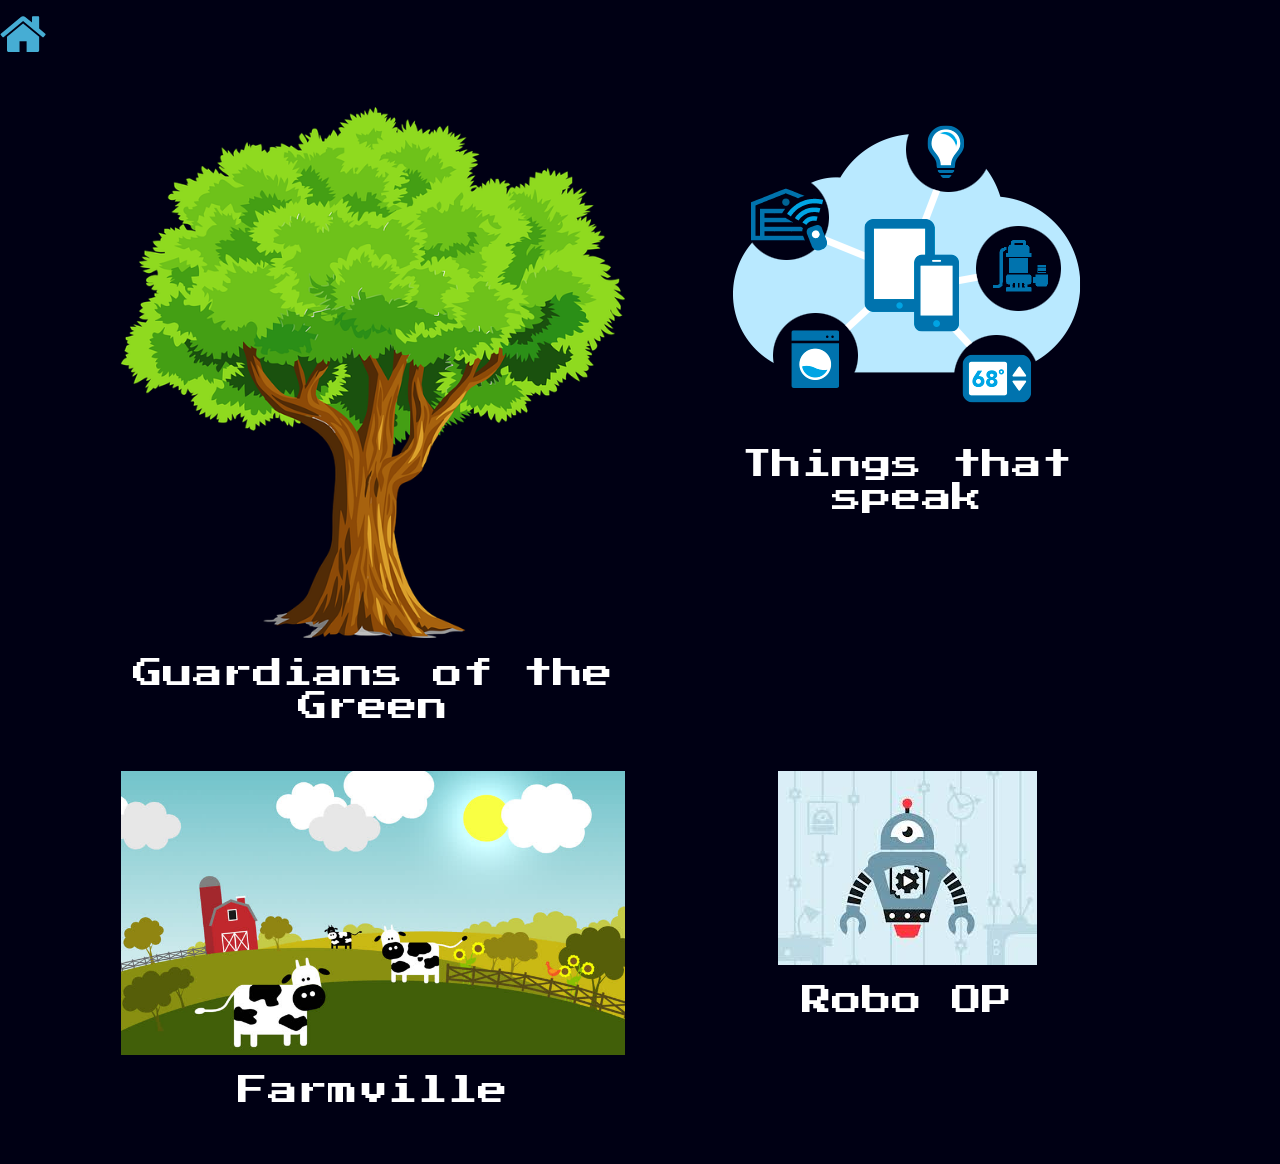
<file: categories.html>
<!DOCTYPE html>
<html lang="en">
    <head>
        <meta charset="utf-8">
        <meta name="author" content="Amit">
        <meta name="viewport" content="width=device-width, initial-scale=1">
        <title> IOT Hackathon</title>
        <link rel="stylesheet" href="https://maxcdn.bootstrapcdn.com/bootstrap/3.3.7/css/bootstrap.min.css">
        <link href="https://fonts.googleapis.com/css?family=Press+Start+2P" rel="stylesheet">
        <link href="https://maxcdn.bootstrapcdn.com/font-awesome/4.7.0/css/font-awesome.min.css" rel="stylesheet"/>
        <script src="https://ajax.googleapis.com/ajax/libs/jquery/3.2.1/jquery.min.js"></script>
        <script src="https://maxcdn.bootstrapcdn.com/bootstrap/3.3.7/js/bootstrap.min.js"></script>
        <link rel="stylesheet" href="css/index.css">
        <link rel="stylesheet" type="text/css" href="css/categories.css">
        <script src="js/index.js"></script>
    </head>
    
    <body>
        <div id="mySidenav" class="sidenav">
          <a href="javascript:void(0)" class="closebtn" onclick="closeNav()">&times;</a>
          <a href="index.html">Home</a>
          <a href="categories.html">Categories</a>
          <a href="rules.html">Rules</a>
        </div>
        <span style="cursor:pointer" onclick="openNav()" class="tag"><i class="fa fa-home" aria-hidden="true"></i></span>
        <div class="categories container">
            <div class="row">
                <div class="col-xs-6">
                     <div class="cat1">
                         <div class="front">
                             <img src="assets/nature-2027899_640.png"/>
                             <h2>Guardians of the Green</h2>
                         </div>
                         <div class="back">
                            Deforestation and Forest Fires are the biggest enemies of our biggest natural resources, forests and the wildlife that resides there. You are chosen by the Oracle to defend them. Use your skills to develop an IoT based system that will monitor forest fires and/or deforestation rates.
                         </div>
                    </div>
                </div>
                <div class="col-xs-6">
                    <div class="cat2">
                        <div class="front">
                            <img src="assets/things.png">
                            <h2>Things that speak</h2>
                        </div>
                        <div class="back">
                            Can you make your car tweet? Can you make your bike update it's Facebook status ? Can your plants leave you a text message when they are thirsty ? Well, if not, now with IoT you surely can give them a tongue. So why not give it a shot Dr Dolittle ?
                        </div>
                    </div>
                </div>
            
            </div>
           
            <div class="row">
                <div class="col-xs-6">
                    <div class="cat3">
                        <div class="front">
                            <img src="assets/farrm.jpg">
                            <h2>Farmville</h2>
                        </div>
                        <div class="back">
                            Farming is the most ancient occupation. And now we are giving a chance to you to try it out. No no we don't expect you to sow seeds or plough the field. I guess you guys are too smart for them. So open up your toolkit and design a solution that tackles some of the most common problems related to framing in India. What are they ? Well, you got Google for that.
                        </div>
                    </div>
                </div>
                
                 <div class="col-xs-6">
                      <div class="cat4">
                          <div class="front">
                              <img src="assets/robo.jpg">
                              <h2>Robo OP</h2>
                          </div>
                          <div class="back">
                              Can you make a robot that does........ Well frankly that is upto you. It can do anything. So there this is, your miscellaneous category have fun.
                          </div>
                     </div>
                </div>
            </div>
            
           </div>
    
    
    </body>
                
            
</html>
</file>
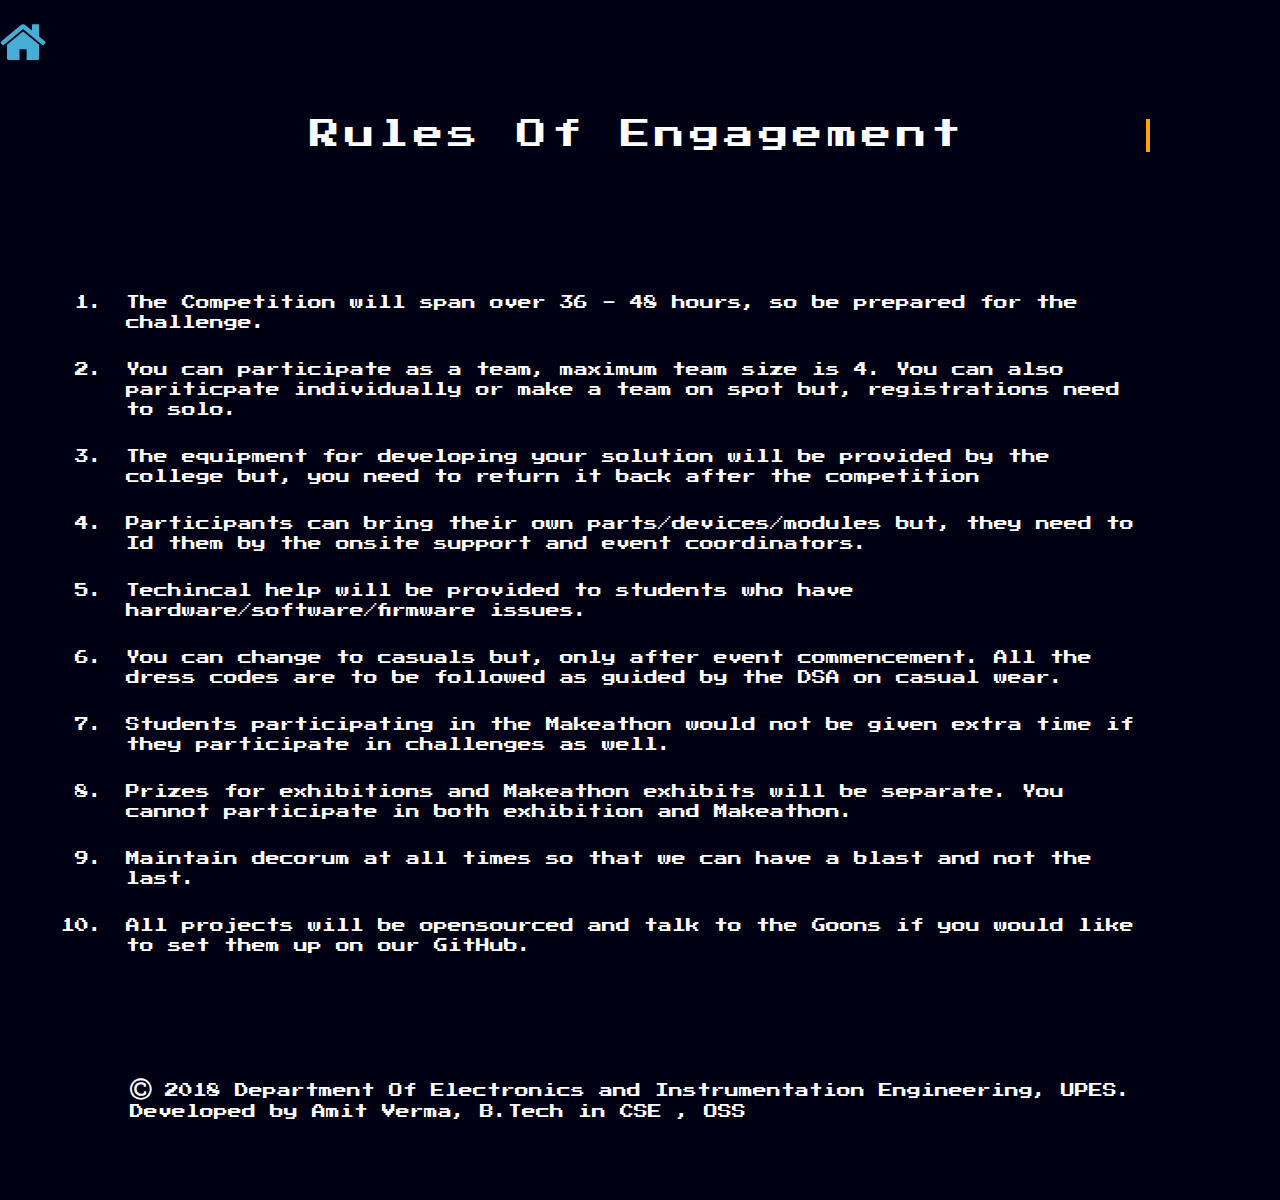
<file: rules.html>
<!DOCTYPE html>
<html lang="en">
    <head>
        <meta charset="utf-8">
        <meta name="author" content="Amit">
        <meta name="viewport" content="width=device-width, initial-scale=1">
        <title> IOT Hackathon</title>
        <link rel="stylesheet" href="https://maxcdn.bootstrapcdn.com/bootstrap/3.3.7/css/bootstrap.min.css">
        <script src="https://ajax.googleapis.com/ajax/libs/jquery/3.2.1/jquery.min.js"></script>
        <script src="https://maxcdn.bootstrapcdn.com/bootstrap/3.3.7/js/bootstrap.min.js"></script>
        <link rel="stylesheet" href="css/index.css">
        <link rel="stylesheet" type="text/css" href="css/rules.css">
        <link href="https://fonts.googleapis.com/css?family=Press+Start+2P" rel="stylesheet">
        <link href="https://maxcdn.bootstrapcdn.com/font-awesome/4.7.0/css/font-awesome.min.css" rel="stylesheet"/>
        <script src="js/index.js"></script>
    
    </head>
    <body>
        <div id="mySidenav" class="sidenav">
            <a href="javascript:void(0)" class="closebtn" onclick="closeNav()">&times;</a>
            <a href="index.html">Home</a>
            <a href="categories.html">Categories</a>
            <a href="rules.html">Rules</a>
        </div>
        
        <span style="cursor:pointer" onclick="openNav()" class="tag"><i class="fa fa-home" aria-hidden="true"></i></span>
        <div class="container">
            <div class="jumbotron typewriter">
                <h2>Rules Of Engagement</h2>
            </div>
            
            <ol>
                <li>The Competition will span over 36 - 48 hours, so be prepared for the challenge.</li>
                <li>
                    You can participate as a team, maximum team size is 4. You can also pariticpate individually or make a team on spot but, registrations need to solo.
                </li>
                <li>The equipment for developing your solution will be provided by the college but, you need to return it back after the competition
                </li>
                <li>Participants can bring their own parts/devices/modules but, they need to Id them by the onsite support and event coordinators.</li>
                <li>Techincal help will be provided to students who have hardware/software/firmware issues.
                </li>
                <li>
                    You can change to casuals but, only after event commencement. All the dress codes are to be followed as guided by the DSA on casual wear.
                </li>
                <li>Students participating in the Makeathon would not be given extra time if they participate in challenges as well.
                </li>
                <li>
                    Prizes for exhibitions and Makeathon exhibits will be separate. You cannot participate in both exhibition and Makeathon.
                </li>
                <li>
                    Maintain decorum at all times so that we can have a blast and not the last.
                </li>
                <li>
                    All projects will be opensourced and talk to the Goons if you would like to set them up on our GitHub.
                </li>
            
            </ol>

            <div class = "jumbotron typewriter">
                <i class="fa fa-copyright" aria-hidden="true" style="font-size: 25px;"></i> 2018
                Department Of Electronics and Instrumentation Engineering, UPES.
                Developed by Amit Verma, B.Tech in CSE , OSS
            </div>
        
        
        </div>
    
    
    
    
    
    </body>
</file>
<file: css/index.css>
.sidenav {
    height: 100%;
    width: 0;
    position: fixed;
    z-index: 1;
    top: 0;
    left: 0;
    background-color: #111;
    overflow-x: hidden;
    transition: 0.5s;
    padding-top: 60px;
}

.sidenav a {
    padding: 8px 8px 8px 32px;
    text-decoration: none;
    font-size: 25px;
    color: #818181;
    display: block;
    transition: 0.3s;
}

.sidenav a:hover {
    color: #f1f1f1;
}

.sidenav .closebtn {
    position: absolute;
    top: 0;
    right: 25px;
    font-size: 36px;
    margin-left: 50px;
}
.tag{
    color: rgb(70, 173, 212);
    padding-top: 10px;
}
.tag{
    font-size : 50px;
}

#main-div{
    position:fixed;
    top: 60%;
    left: 50%;
    width:35em;
    height:5.5sem;
    margin-top: -9em; /*set to a negative number 1/2 of your height*/
    margin-left: -15em; /*set to a negative number 1/2 of your width*/
    background-color: rgb(70, 173, 212);
    text-align: center;
    font-family : 'Press Start 2P', cursive;
    color: black;
}

#mySidenav{
    background-color: rgb(70, 173, 212);
    font-family: 'Press Start 2P', cursive;
}

#mySidenav > a{
    font-size: 20px;
    color: black;
}
</file>
<file: css/categories.css>
body{
    background-color: rgb(0,0,20);
}

.cat1,.cat2,.cat3,.cat4{
    font-family : 'Press Start 2P', cursive;
    color: white;
    
}
.row{
    margin: 4vh;
}
.cat1{
    text-align: center;
}
.cat2{
    text-align: center;
}
.cat3{
    text-align: center;
    
}
.cat4{
    text-align: center;
}
.front{
    transform: perspective(400px) rotateY(0deg);
    transition: transform 1s linear;
    backface-visibility: hidden;
}
.back{
    transform: perspective(200px) rotateY(180deg);
    transition: transform 1s linear;
    backface-visibility: hidden;
    position: absolute;
    top: 50%;
    bottom: 50%;
}
.cat1:hover>.front,.cat2:hover>.front,.cat3:hover>.front,.cat4:hover>.front{
    transform: rotateY(-180deg);
}
.cat1:hover>.back,.cat2:hover>.back,.cat3:hover>.back,.cat4:hover>.back{
    transform: rotateY(0deg);
}

img{
    max-width: 100%;
    max-height: 100%;
    z-index: -0.5; 
}
</file>
<file: css/rules.css>
body{
    background-color: rgb(0,0,20);
    font-family : 'Press Start 2P', cursive;
    color: white;
}
h2{
    font-family : 'Press Start 2P', cursive;
    text-align: center;
}
ol{
    padding: 5vh 3vw;
}
li{
    padding: 1vh;
    margin: 1vh;
    
}

.typewriter h2 {
  overflow: hidden; /* Ensures the content is not revealed until the animation */
  border-right: .15em solid orange; /* The typwriter cursor */
  white-space: nowrap; /* Keeps the content on a single line */
  margin: 0 auto; /* Gives that scrolling effect as the typing happens */
  letter-spacing: .15em; /* Adjust as needed */
  animation: 
    typing 3.5s steps(20, end),
    blink-caret .75s step-end infinite;
  font-family: 'Press Start 2P', cursive;
}

/* The typing effect */
@keyframes typing {
  from { width: 0 }
  to { width: 100% }
}

/* The typewriter cursor effect */
@keyframes blink-caret {
  from, to { border-color: transparent }
  50% { border-color: white; }
}

.typewriter{
	background-color: inherit;
}
</file>
